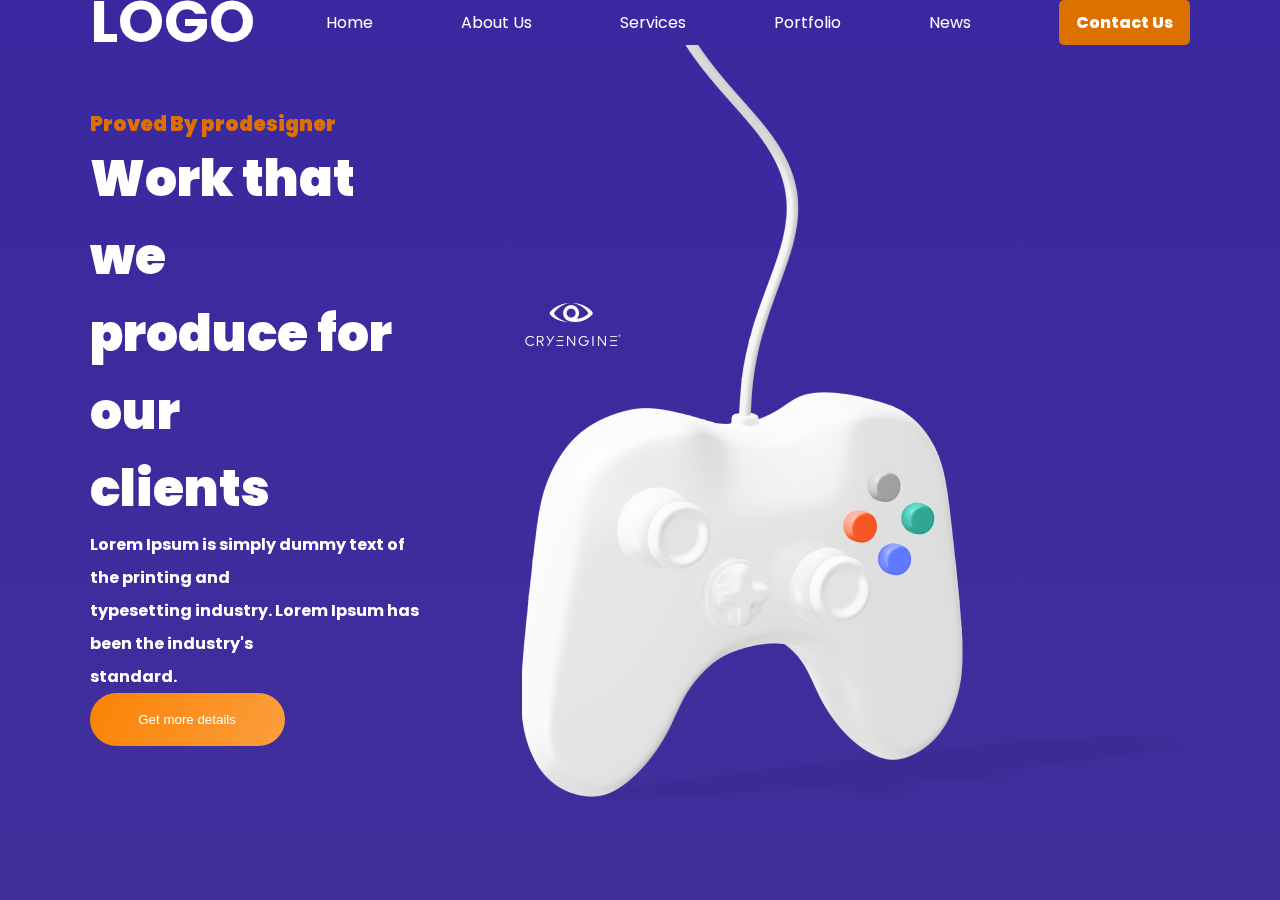
<file: html/index.html>
<!DOCTYPE html>
<html lang="en">
  <head>
    <meta charset="UTF-8" />
    <meta name="viewport" content="width=device-width, initial-scale=1.0" />
    <link rel="stylesheet" href="../css/style.css" />
    <title>Gaming website</title>
  </head>
  <body>
    <main>
      <!-- =========== Navbar ========= -->
      <section>
        <nav>
          <div class="nav_header">
            <h1>LOGO</h1>
          </div>
          <div class="nav_items">
            <ul>
              <li><a href="#">Home</a></li>
              <li><a href="#">About Us</a></li>
              <li><a href="./Service.html">Services</a></li>
              <li><a href="#">Portfolio</a></li>
              <li><a href="#">News</a></li>
              <li><a href="#"></a><button class="btn">Contact Us</button></li>
            </ul>
          </div>
        </nav>
      </section>
      <!-- =============== Navbar end -->
      <!-- ============= Banner start -->
      <section class="banner">
        <div class="banner_items">
          <div class="right">
            <div class="right_text">
              <p>Proved By prodesigner</p>
              <h4>
                Work that we <br />
                produce for our <br />
                clients
              </h4>
              <span
                >Lorem Ipsum is simply dummy text of the printing and <br />
                typesetting industry. Lorem Ipsum has been the industry's <br />
                standard.</span
              >
            </div>
            <button class="btns">Get more details</button>
          </div>
          <div class="left">
            <div class="let_top_image">
              <img src="../img/cry 1.png" alt="" />
            </div>
            <div class="let_top_images">
              <img src="../img/unreal 1.png" alt="" />
            </div>
            <div class="left_image">
              <img src="../img//joy_stick 1.png" alt="salom" />
            </div>
          </div>
        </div>
      </section>
      <!-- ============= Banner end ==============-->
    </main>
  </body>
</html>
</file>
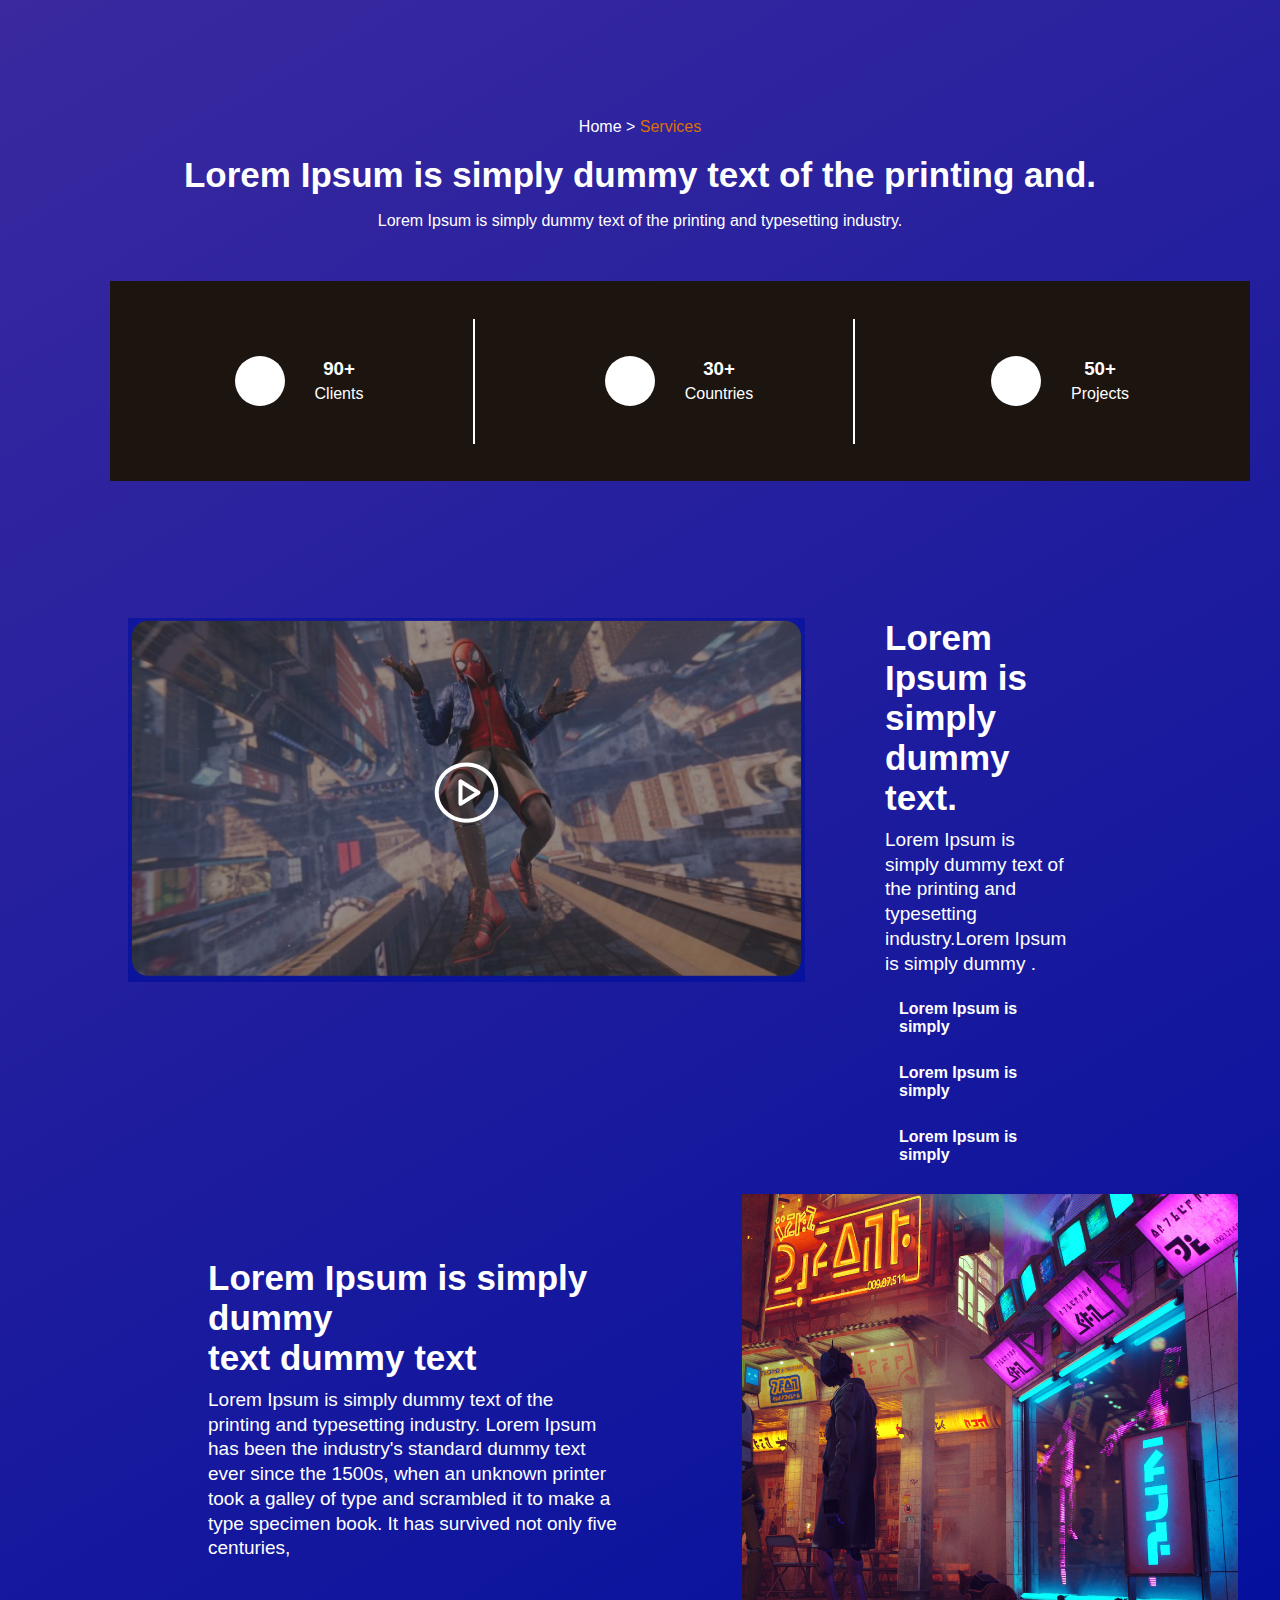
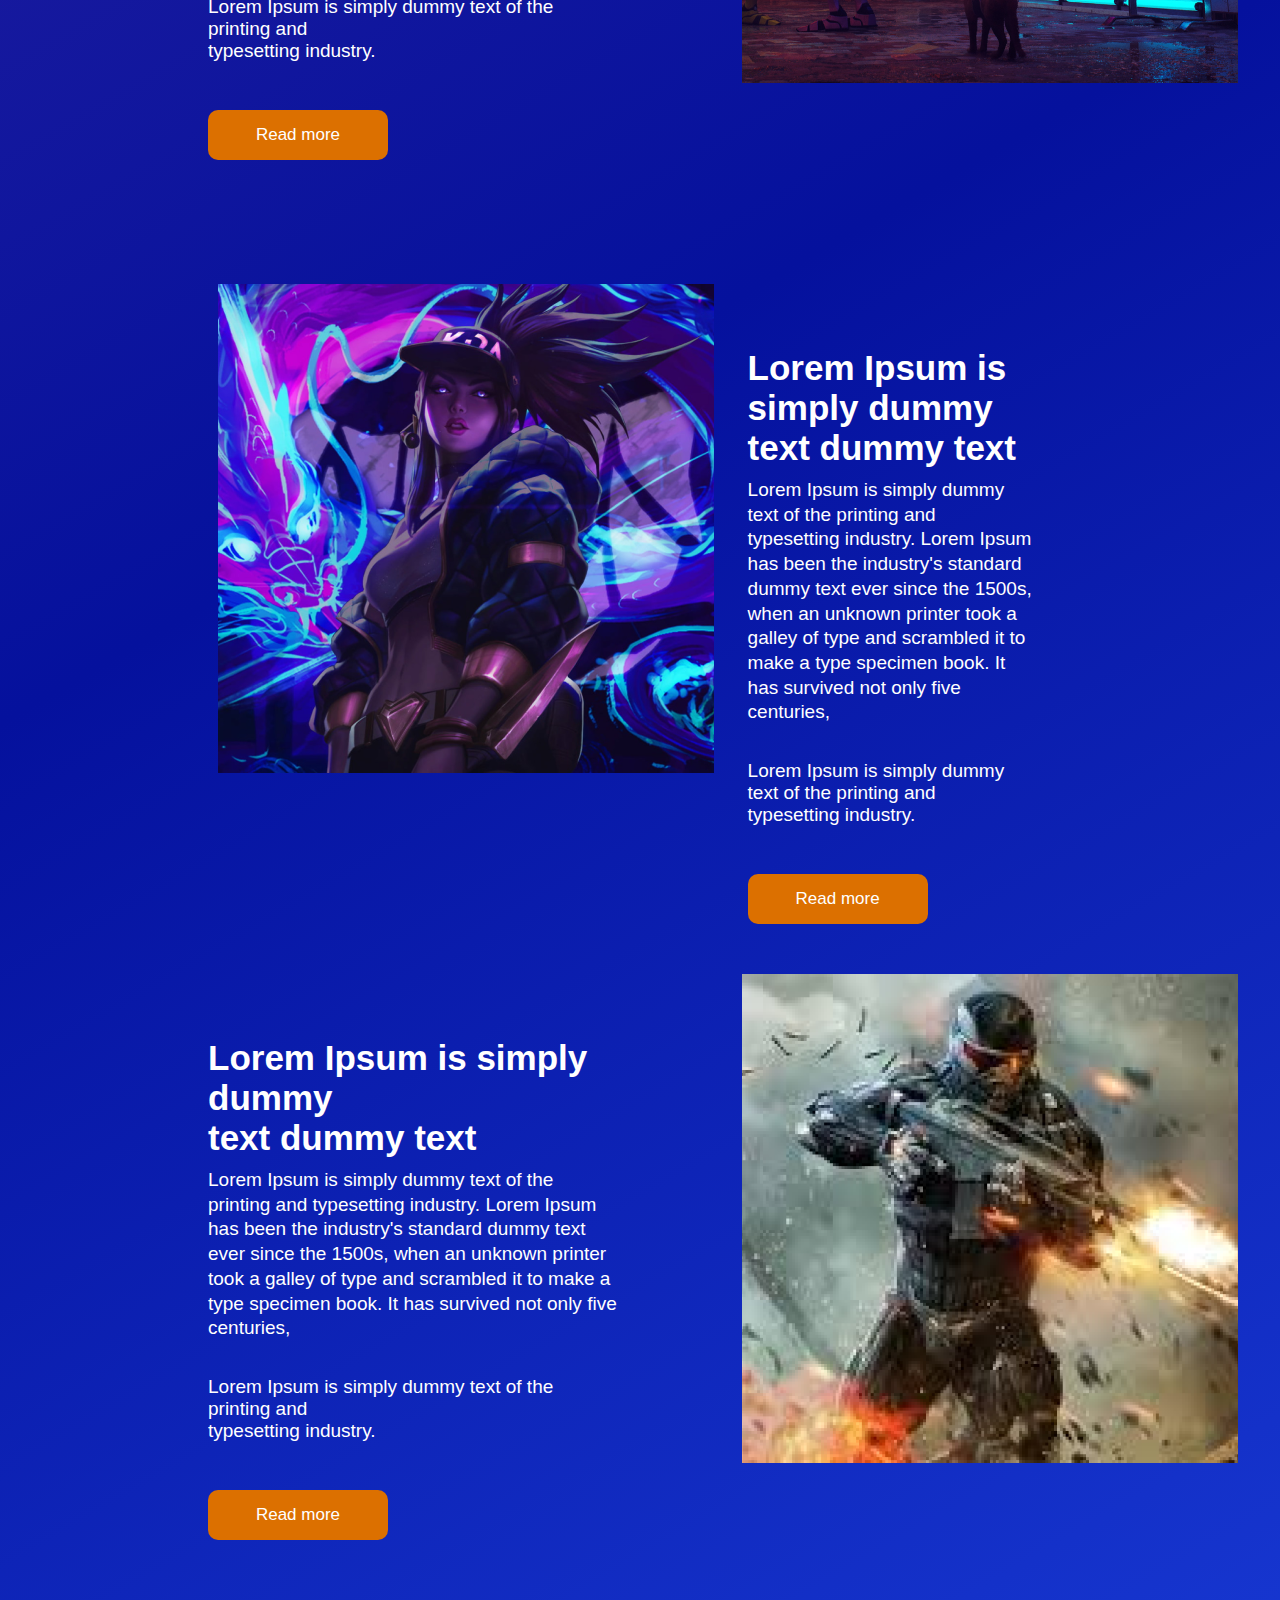
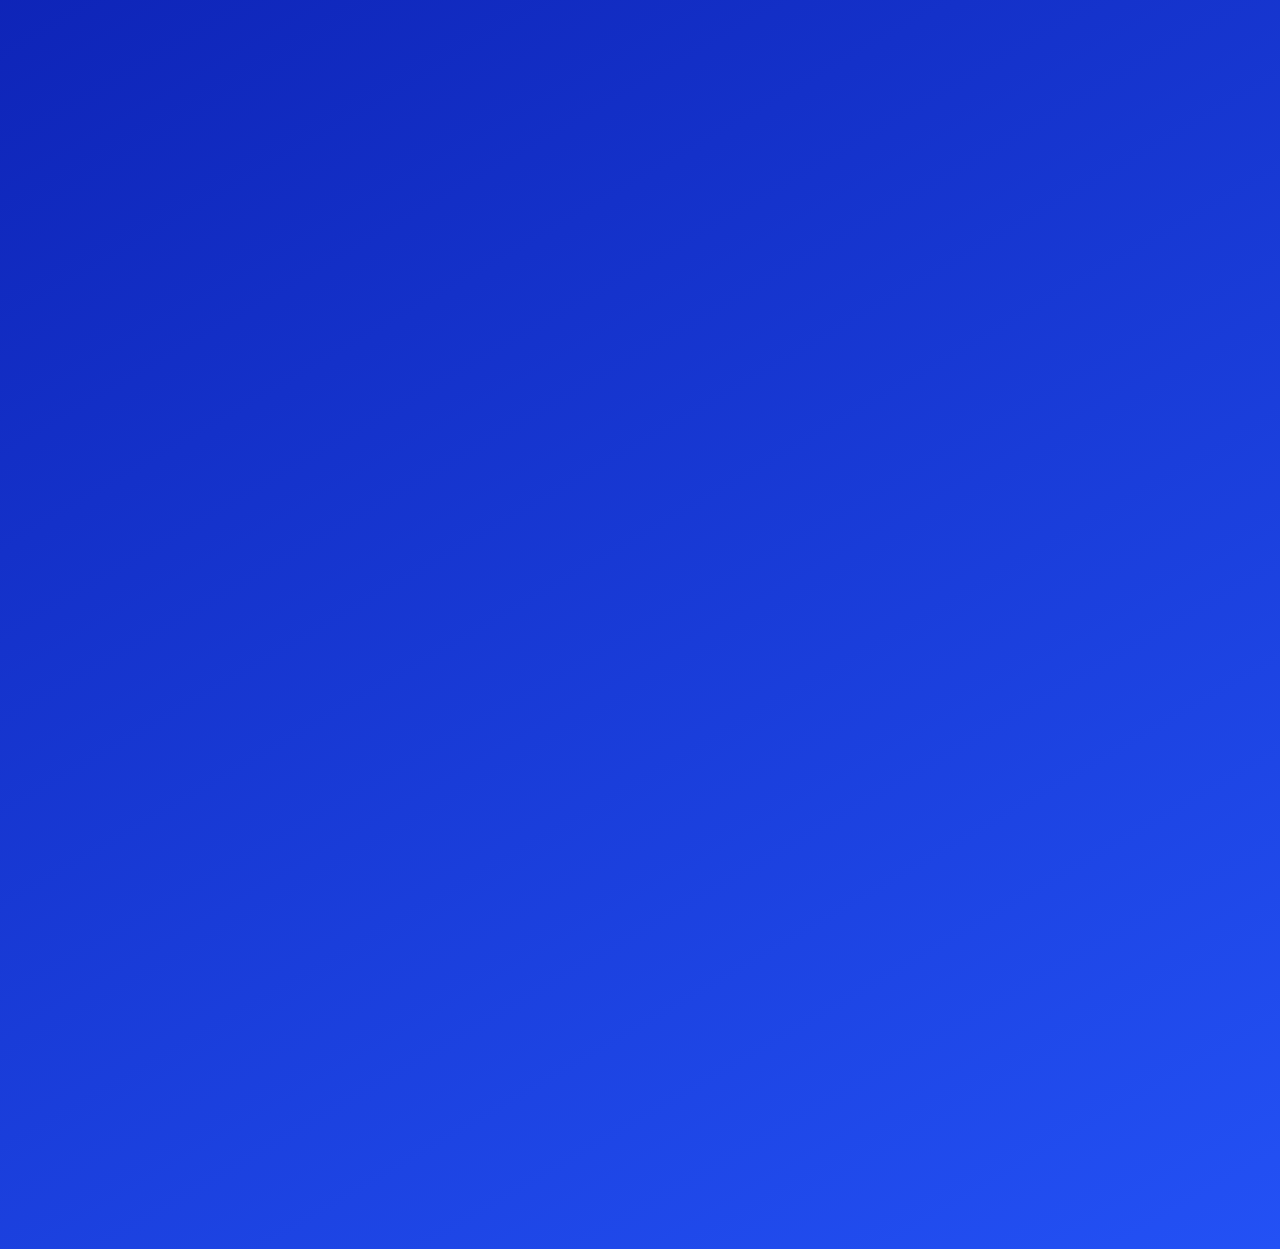
<file: html/Service.html>
<!DOCTYPE html>
<html lang="en">

<head>
  <meta charset="UTF-8">
  <meta name="viewport" content="width=device-width, initial-scale=1.0">
  <title>Document</title>
  <link rel="stylesheet" href="../css/service.css">
  <link rel="preconnect" href="https://fonts.googleapis.com">
  <link rel="preconnect" href="https://fonts.gstatic.com" crossorigin>
  <link rel="stylesheet" href="https://cdnjs.cloudflare.com/ajax/libs/font-awesome/6.4.0/css/all.min.css"
    integrity="sha512-iecdLmaskl7CVkqkXNQ/ZH/XLlvWZOJyj7Yy7tcenmpD1ypASozpmT/E0iPtmFIB46ZmdtAc9eNBvH0H/ZpiBw=="
    crossorigin="anonymous" referrerpolicy="no-referrer" />
</head>

<body>
  <div class="container_servise">
    <div class="title_servise">
      <h5 class="title_servise_h5">Home > <a class="title_servise_h5_a" href="#">Services</a></h5>
      <p class="title_servise_p_text">Lorem Ipsum is simply dummy text of the printing and.</p>
      <p class="title_servise_p_text_2">Lorem Ipsum is simply dummy text of the printing and typesetting industry.</p>
      <div class="clients_are_floww">
        <div class="clients_are_floww_img">
          <button class="clients_are_floww_img_btn"><i class="fa-solid fa-user" style="color: #dc7000;"></i></button>
          <div class="text_display">
            <h3>90+</h3>
            <span>Clients</span>
          </div>
        </div>
        <div class="clients_are_floww_img">
          <button class="clients_are_floww_img_btn"><i class="fa-solid fa-location-dot" style="color: #dc7000;"></i></button>
          <div class="text_display">
            <h3>30+</h3>
            <span>Countries</span>
          </div>
        </div>
        <div class="clients_are_floww_img">
          <button class="clients_are_floww_img_btn"><i class="fa-solid fa-user" style="color: #dc7000;"></i></button>
          <div class="text_display">
            <h3>50+</h3>
            <span>Projects</span>
          </div>
        </div>
      </div>
    </div>
    <div class="group_video_img_text">
      <div class="group_video_img_text_img">
        <img src="../img/Video Image.jpg" alt="">
        <div class="group_video_img_text_text">
          <h3 class="group_video_img_text_text_h3">Lorem Ipsum is simply <br> dummy text.</h3>
          <p class="group_video_img_text_text_p">Lorem Ipsum is simply dummy text of the printing and <br> typesetting industry.Lorem Ipsum is simply dummy .</p>
          <div class="div_class_circle">
            <h4><i class="fa-solid fa-circle-check" style="color: #2fab73;"></i>   Lorem Ipsum is simply</h4>
            <h4><i class="fa-solid fa-circle-check" style="color: #2fab73;"></i>   Lorem Ipsum is simply</h4>
            <h4><i class="fa-solid fa-circle-check" style="color: #2fab73;"></i>   Lorem Ipsum is simply</h4>
            <h4><i class="fa-solid fa-circle-check" style="color: #2fab73;"></i>   Lorem Ipsum is simply</h4>
          </div>
        </div>
      </div>
    </div>
    <div class="group_1208">
      <div class="group_13_06">
        <div class="group_video_img_text_text">
          <h3 class="group_video_img_text_text_h3">Lorem Ipsum is simply dummy <br>
          text dummy text</h3>
          <p class="group_video_img_text_text_p">Lorem Ipsum is simply dummy text of the printing and typesetting industry. Lorem Ipsum has been the industry's standard
          dummy text ever since the 1500s, when an unknown printer took a galley of type and scrambled it to make a type specimen
          book. It has survived not only five centuries,</p>
            <p class="group_13_06_p_text">Lorem Ipsum is simply dummy text of the printing and <br> typesetting industry.</p>
            <button class="group_13_06_btn_button">Read more</button>
        </div>
        <div class="group_video_img_text_im">
          <img src="../img/Rectangle 25.png" alt="">
          </div>
      </div>
    </div>

    <div class="group_1208">
      <div class="group_13_06">
        <div style="margin-left: 90px;" class="group_video_img_text_im">
          <img src="../img/Rectangle 26.png" alt="">
        </div>
        <div style="width: 50%; padding: 0px 40px;" class="group_video_img_text_text">
          <h3 class="group_video_img_text_text_h3">Lorem Ipsum is simply dummy <br>
            text dummy text</h3>
          <p class="group_video_img_text_text_p">Lorem Ipsum is simply dummy text of the printing and typesetting industry.
            Lorem Ipsum has been the industry's standard
            dummy text ever since the 1500s, when an unknown printer took a galley of type and scrambled it to make a type
            specimen
            book. It has survived not only five centuries,</p>
          <p class="group_13_06_p_text">Lorem Ipsum is simply dummy text of the printing and <br> typesetting industry.</p>
          <button class="group_13_06_btn_button">Read more</button>
        </div>
      </div>
    </div>
    <div class="group_1208">
      <div class="group_13_06">
        <div class="group_video_img_text_text">
          <h3 class="group_video_img_text_text_h3">Lorem Ipsum is simply dummy <br>
            text dummy text</h3>
          <p class="group_video_img_text_text_p">Lorem Ipsum is simply dummy text of the printing and typesetting industry.
            Lorem Ipsum has been the industry's standard
            dummy text ever since the 1500s, when an unknown printer took a galley of type and scrambled it to make a type
            specimen
            book. It has survived not only five centuries,</p>
          <p class="group_13_06_p_text">Lorem Ipsum is simply dummy text of the printing and <br> typesetting industry.</p>
          <button class="group_13_06_btn_button">Read more</button>
        </div>
        <div class="group_video_img_text_im">
          <img src="../img/Rectangle 25 (1).png" alt="">
        </div>
      </div>
    </div>
  </div>
</body>

</html>
</file>
<file: css/style.css>
@import url("https://fonts.googleapis.com/css2?family=Poppins:ital,wght@0,400;0,500;0,900;1,400;1,600&family=Roboto:ital,wght@0,500;0,700;1,500&display=swap");

* {
  margin: 0;
  padding: 0;
  box-sizing: border-box;
  text-decoration: none;
  list-style: none;
}
:root {
  --color: #ffffff;
  --btn-color: #dc7000;
}

main {
  background: linear-gradient(180deg, #39289f 0%, #422f9c 100%);
  backdrop-filter: blur(7px);
  height: 100vh;
}
nav {
  display: flex;
  justify-content: space-between;
  align-items: center;
  color: var(--color);
  padding: 0px 7%;
}

.nav_items ul {
  align-items: center;
  gap: 88px;
  display: flex;
}
.nav_header {
  font-family: Poppins;
  font-size: 29px;
  font-style: normal;
  font-weight: 800;
  line-height: 153.5%; /* 44.515px */
}
.nav_items ul li a {
  color: var(--color);
  font-family: Poppins;
  font-size: 16px;
  font-style: normal;
  font-weight: 400;
  line-height: normal;
}
.btn {
  padding: 10px;
  border: none;
  border-radius: 5px;
  cursor: pointer;
  outline: none;
  font-family: Poppins;
  font-size: 16px;
  font-style: normal;
  font-weight: 800;
  width: 131.771px;
  background-color: var(--btn-color);
  align-items: center;
  color: var(--color);
}

.right_text {
  color: var(--btn-color);
  font-family: Poppins;
  font-size: 20px;
  font-style: normal;
  font-weight: 900;
  line-height: 155.2%;
}

.right_text h4 {
  color: var(--color);
  font-family: Poppins;
  font-size: 50px;
  font-style: normal;
  font-weight: 900;
  line-height: 155.2%; /* 77.6px */
}

.right_text span {
  color: var(--color);
  font-family: Poppins;
  font-size: 16px;
  font-style: normal;
  font-weight: 700;
  line-height: 200%; /* 32px */
}

.btns {
  cursor: pointer;
  outline: none;
  border: none;
  color: var(--color);
  width: 195px;
  height: 53px;
  flex-shrink: 0;
  border-radius: 40px;
  background: linear-gradient(113deg, #fa8305 0%, #fb9e3c 100%);
}
.banner_items {
  display: flex;
  position: relative;
  justify-content: space-between;
  align-items: center;
  padding: 0px 7%;
  gap: 88px;
}
.let_top_image {
  position: absolute;
  top: 30%;
}

.let_top_images {
  position: absolute;
  top: 30%;
  left: 93pc;
  right: 0pc;
}
.current_right h1 {
  color: var(--color);
  font-family: Poppins;
  font-size: 31px;
  font-style: normal;
  font-weight: 700;
  line-height: 187.5%;
}
.currebt_buuton {
  width: 139px;
  height: 57px;
  flex-shrink: 0;
  border-radius: 10px;
  background: rgba(255, 255, 255, 0.11);
  color: var(--color);
  border: none;
  outline: none;
  cursor: pointer;
}
.current_flex {
  display: flex;
  align-items: center;
  justify-content: space-between;
  padding: 0px 7%;
  margin-top: 4pc;
}

.box_item {
  text-align: center;
  display: flex;
  align-items: center;
}
.box_text p {
  color: var(--color);
  font-family: Poppins;
  font-size: 22px;
  font-style: normal;
  font-weight: 500;
  line-height: 187.5%;
  margin-left: 1.5pc;
}
.box_item img {
  margin-left: 1.5pc;
}
.card_main {
  margin-top: 5pc;
  display: flex;
  align-items: center;
  justify-content: space-between;
  padding: 0px 7%;
}
.lorem_text {
  text-align: center;
}
.lorem_text h1 {
  margin-top: 8pc;
  color: var(--color);
  font-family: Poppins;
  font-size: 35px;
  font-style: normal;
  font-weight: 600;
  line-height: 187.5%;
}
</file>
<file: css/service.css>
* {
  margin: 0;
  padding: 0;
  box-sizing: border-box;
  font-family: sans-serif;
}

:root {
  --text-color: #fff;
  --button-background-color: #DC7000;
}

.container_servise {
  width: 100%;
  height: 500ch;
  background: linear-gradient(150deg, #3A299F 0%, #05119D 44.79%, #2351F5 100%);
}

.title_servise {
  width: 100%;
  height: 600px;
  color: var(--text-color);
  text-align: center;
  padding: 110px;
}

.title_servise_h5 {
  font-size: 16px;
  font-style: normal;
  font-weight: 400;
  line-height: 208.5%;
}

.title_servise_h5_a {
  color: #DC7000;
  text-decoration: none;
  font-size: 16px;
  font-style: normal;
  font-weight: 400;
  line-height: 208.5%;
}

.title_servise_p_text {
  font-size: 35px;
  font-style: normal;
  font-weight: 600;
  line-height: 180.5%;
}

.title_servise_p_text_2 {
  font-size: 16px;
  font-style: normal;
  font-weight: 500;
  line-height: 187.5%;
}

.clients_are_floww {
  width: 1140px;
  height: 200px;
  background-color: #1C140F;
  margin: 45px auto;
  display: flex;
  align-items: center;
  justify-content: space-around;
}

.clients_are_floww_img {
  width: 350px;
  height: 125px;
  border-right: 2px solid #fff;
  display: flex;
  align-items: center;
  justify-content: center;
}

.clients_are_floww_img:nth-child(3) {
  border-right: none;
}

.clients_are_floww_img_btn {
  width: 50px;
  height: 50px;
  border-radius: 50%;
  border: none;
  font-size: 16px;
  background-color: #fff;
}

.text_display {
  margin-left: 30px;
  line-height: 25px;
  color: var(--text-color);
}

.group_video_img_text {
  width: 100%;
  height: 400px;
    display: flex;
  align-items: center;
  justify-content: center;
}

.group_video_img_text_img {
  width: 80%;
  height: 400px;
  display: flex;
  align-items: center;
}

.group_video_img_text_text {
  width: 40%;
  height: 364px;
  margin: 0px 80px;
}

.group_video_img_text_text_h3 {
  font-size: 35px;
  font-style: normal;
  font-weight: 700;
  color: var(--text-color);
}

.group_video_img_text_text_p {
  font-size: 19px;
  font-style: normal;
  font-weight: 400;
  line-height: 130.5%;
  margin: 10px 0px;
  color: var(--text-color);
}

.div_class_circle > h4{
  padding: 14px;
  color: var(--text-color);
}

.group_1208{
  width: 100%;
  height: 500px;
  margin-top: 190px;
  display: flex;
  align-items: center;
  justify-content: center;
}

.group_13_06{
  width: 80%;
  height: 500px;
  display: flex;
  align-items: center;
  justify-content: space-between;
}

.group_video_img_text_im{
  width: 40%;
}

.group_13_06_p_text{
  font-size: 19px;
  color: var(--text-color);
  padding-top: 25px;
}

.group_13_06_btn_button{
  width: 180px;
  height: 50px;
  border-radius: 10px;
  background-color: var(--button-background-color);
  border: none;
  margin-top: 48px;
  color: var(--text-color);
  font-size: 17px;
}
</file>
